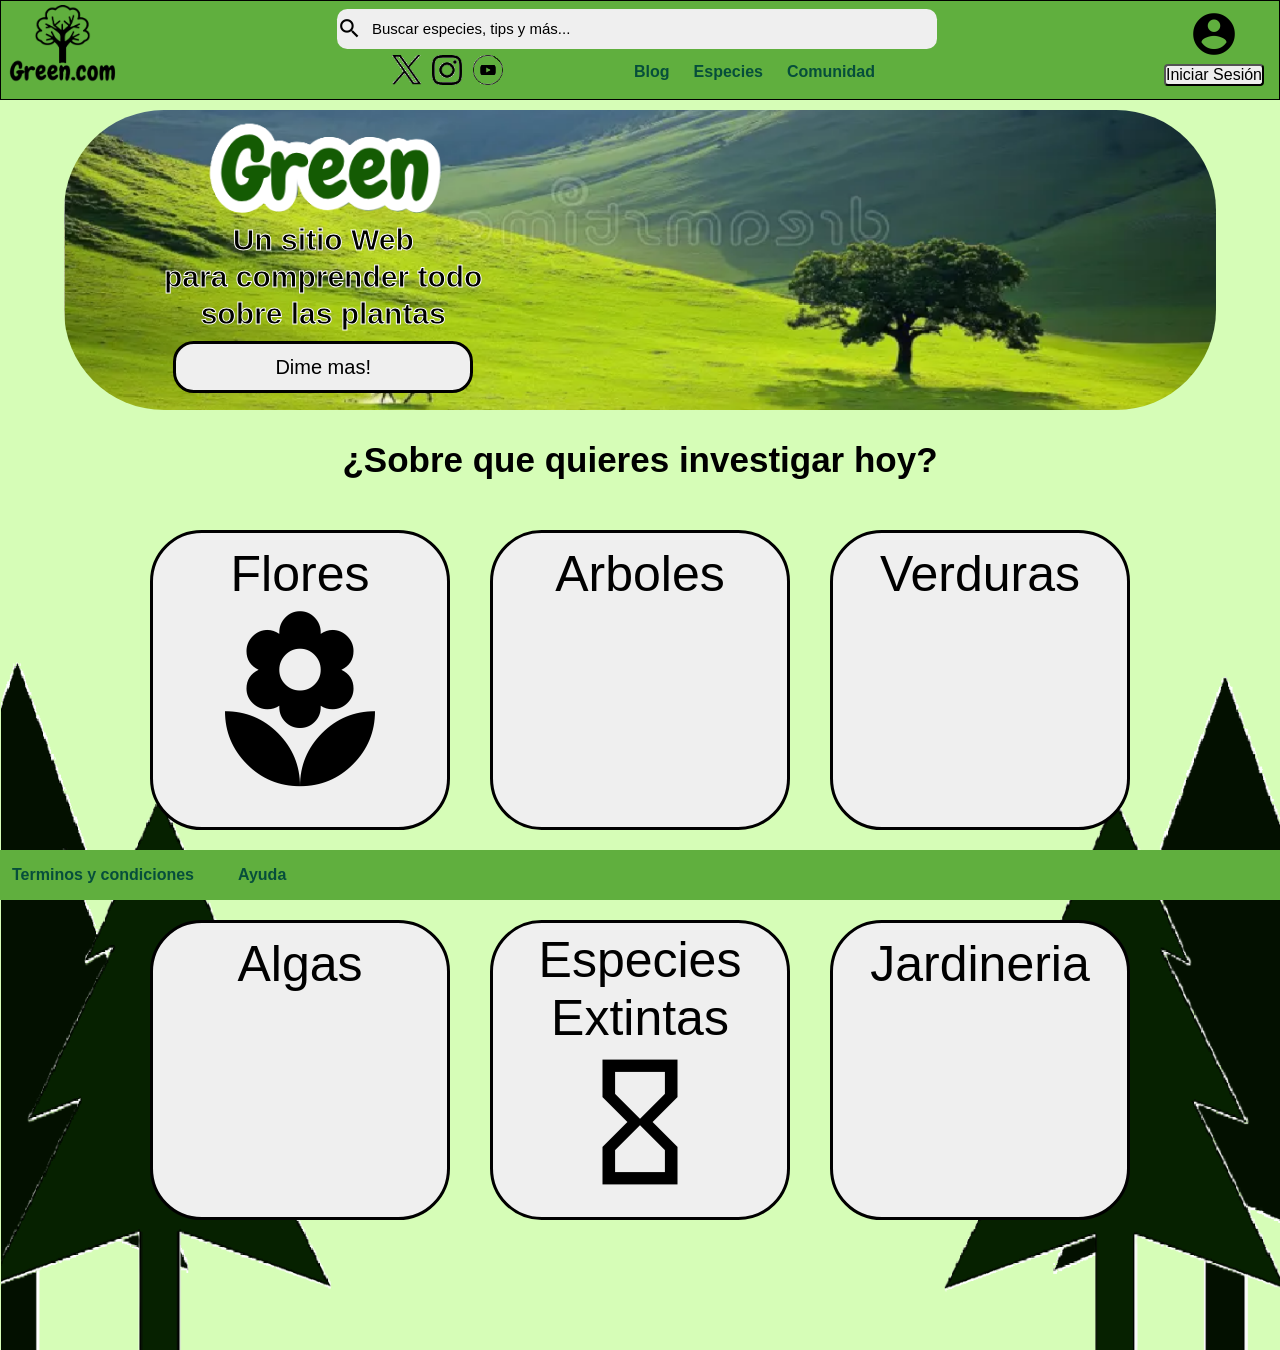
<file: index.html>
<!DOCTYPE html>
<html lang="es">
<head>
    <meta charset="UTF-8">
    <meta name="viewport" content="width=device-width, initial-scale=1.0">
    <title>Green</title>
    <link rel="stylesheet" href="style.css">
</head>
<body>

    <header>

        

        <div class="logo">

        <img src="Imagenes/Logo.png" alt="Green.com" width="120px" height="95%">

        <div class="registro2">
        <i class="material-icons" style="font-size: 50px">account_circle</i>
        <a href="Registro.html">
        <button class="IniSesion2">
         Iniciar Sesión
        </button>
        </a>
        </div>

        </div>

        <div class="nav">

        <a href="#">
        <button class="btnSearch">
           <i class="material-icons" style="font-size: 25px;">search</i>
           Buscar especies, tips y más...
        </button>
        </a>
        
        <div class="options">

        <div class="img_links">

        <a href="https://x.com/Milanesa_A32"><img src="Imagenes/X.png" alt="X" width="30px" height="30px"></a>

        <a href="https://instagram.com/mati_necochea?igsh=MWNtOGFpN201cXpqdw=="><img src="Imagenes/Instagram.png" alt="IG" width="30px" height="30px"></a>

        <a href="https://youtu.be/dQw4w9WgXcQ?si=vo7cfIt3jovoTtBj"><img src="Imagenes/Youtube.png" alt="YT" width="30px" height="30px"></a>

        </div>

        <div class="links">
        <a href="https://www.florespana.es/blog?srsltid=AYCX9vIjJDGZujv_6iD-gpYH-rKskk--OzDLZKDntG2If4FaYpg1rruQ"> Blog</a>
        <a href="https://articulos.infojardin.com/plantas/plantas.htm"> Especies</a>
        <a href="https://www.reddit.com/r/Forest/"> Comunidad</a>
        </div>
        
        </div> 
    
        </div>

        <div class="registro">

        <i class="material-icons" style="font-size: 50px">account_circle</i>

        <a href="Registro.html">
        <button class="IniSesion">
         Iniciar Sesión
        </button>
        </a>

        </div>

    </header>

    <main>

      <div class="main-img">

        <div class="presentation">
         <img src="Imagenes/GREEN.png" alt="GREEN"  width="250px" height="100px">
          <p>Un sitio Web</p>
          <p>para comprender todo</p>
          <p>sobre las plantas</p>
          <button class="SaberMas">Dime mas!</button>
        </div>
      </div>  

      <div class="intermedio">
        ¿Sobre que quieres investigar hoy?
      </div>

      <div class="Botones">
        
        <a href="https://es.wikipedia.org/wiki/Flor">
        <button class="flores">
          <p>Flores</p>
          <i class="material-icons" style="font-size: 200px">local_florist</i>
        </button>
        </a>

        <a href="https://es.wikipedia.org/wiki/%C3%81rbol">
        <button class="arboles">
          <p>Arboles</p>
          <i class="material-icons" style="font-size: 200px">park</i>
        </button>
        </a>

        <a href="https://www.paulinacocina.net/ingrediente/verduras">
        <button class="verduras">
          <p>Verduras</p>
          <i class="material-icons" style="font-size: 200px">soup_kitchen</i>
        </button>
        </a>

        <a href="https://es.wikipedia.org/wiki/Alga">
        <button class="PlantasMarinas">
          <p>Algas</p>
          <i class="material-icons" style="font-size: 200px">waves</i>
        </button>
        </a>
        
        <a href="https://ecologiaverde.elperiodico.com/20-plantas-extintas-2213.html">
        <button class="PlantasExtintas">
          <p>Especies Extintas</p>
          <i class="material-icons" style="font-size: 150px">hourglass_empty</i>
        </button>
        </a>

        <a href="https://es.wikipedia.org/wiki/Jardiner%C3%ADa">
        <button class="Jardineria">
          <p>Jardineria</p>
          <i class="material-icons" style="font-size: 200px">compost</i>
        </button>
        </a>

      </div>

    </main>

    <footer>

        <div class="terms">

        <a href="Imagenes/Legalidades.pdf"> Terminos y condiciones</a>
        <a href="Imagenes/Ayuda.png"> Ayuda</a>

        </div>
    </footer>

    <link rel="stylesheet" href="https://fonts.googleapis.com/icon?family=Material+Icons">
</body>
</html>
</file>
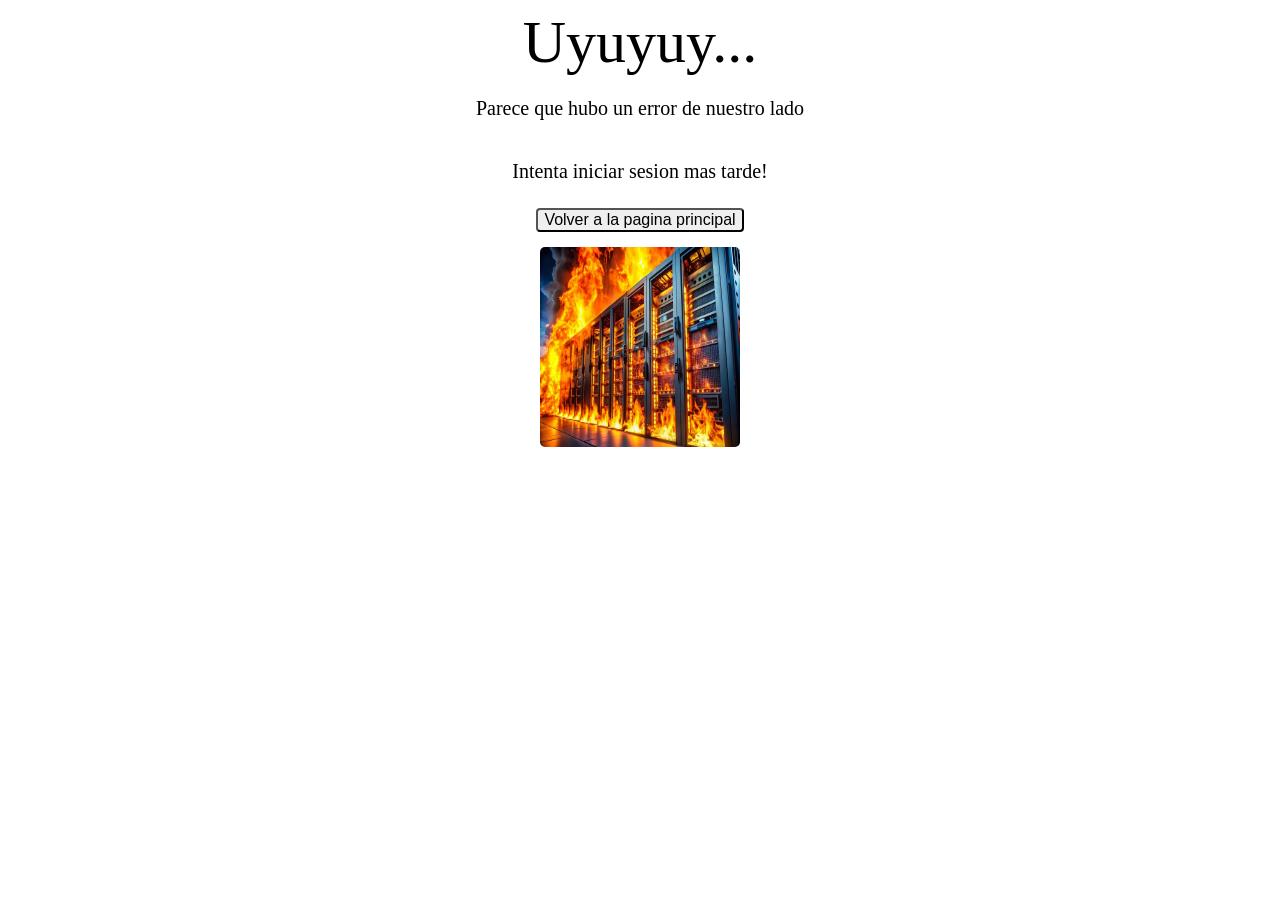
<file: Registro.html>
<!DOCTYPE html>
<html lang="es">
<head>
    <meta charset="UTF-8">
    <meta name="viewport" content="width=device-width, initial-scale=1.0">
    <title>Registro</title>

    <style>

        body {
            display: flex;
            align-items: center;
            flex-direction: column;
        }

        .Title {
            font-size: 60px;
        }

        p {
            font-size: 20px;
        }

        .Volver {
          border-radius: 4px;
          cursor: pointer;
          font-size: medium;
          margin: 5px;
          transition: transform 0.3s ease, box-shadow 0.3s ease;
        }

        .Volver:hover {
          transform: translateY(-5px) scale(1.05);
          box-shadow: 0 10px 20px rgba(0,0,0,0.3);
        }

        .Volver:active {
          transform: translateY(0) scale(0.98);
        }

        img {
            border-radius: 5px;
            margin: 10px;
        }

    </style>

</head>
<body>
    
    <span class="Title">Uyuyuy...</span>
    <p>Parece que hubo un error de nuestro lado</p>
    <p>Intenta iniciar sesion mas tarde!</p>

    <a href="index.html">
    <button class="Volver">
        Volver a la pagina principal
    </button>
    </a>

    <img src="Imagenes/Uy.png" height="200px" width="200px">


</body>
</html>
</file>
<file: style.css>
*{
    margin: 0;
    padding: 0;
    box-sizing: border-box;
}

body {
    font-family: 'Trebuchet MS', 'Lucida Sans Unicode', 'Lucida Grande', 'Lucida Sans', Arial, sans-serif ;
}

a {
    text-decoration: none;
}

/*contenedor principal del header*/

header {
  display: flex;  /*Activa el flex box*/
  align-items: center;
  justify-content: space-between; /*distribuye el logo a la izqquierda, el nav al centro, y el boton a la derecha*/
  width: 100%;
  height: 100px;
  background-color: rgb(96, 175, 62);
  box-sizing:border-box;
  border: 1px black solid;
}


.logo {
    font-size: 24px;
    font-weight: bold;
    color: black;
    padding: 2px 2px;
    border-radius: 4px;
    box-sizing: border-box;
    display: flex;
    align-items: left;
    justify-content: center;
}

.registro2 {
    display: none;
    justify-content: center; /* Centra los elementos horizontalmente */
    align-items: center;  
    flex-direction: column;
    padding: 10px;
}

.IniSesion2 {
    border-radius: 4px;
    cursor: pointer;
    font-size: medium;
    margin: 5px;
    transition: transform 0.3s ease, box-shadow 0.3s ease;
}

.IniSesion2:hover {
    transform: translateY(-5px) scale(1.05);
    box-shadow: 0 10px 20px rgba(0,0,0,0.3);
}

.IniSesion2:active {
    transform: translateY(0) scale(0.98);
}

.nav {
    display: flex;
    padding: 5px 5px;
    gap: 3px;
    justify-content: center;
    align-items: center;
    flex-direction: column;
}

.btnSearch {
    width: 600px;
    height: 40px;
    font-size: 15px;
    display: flex;
    justify-content: center; /* Centra los elementos horizontalmente */
    align-items: center;     /* Alinea los elementos verticalmente */
    gap: 10px;               /* Controla la separación entre el bloque de iconos y el de textos */
    justify-content:left;   
    border-radius: 1cap;
    border: 0;
    
    cursor: pointer;
    transition: transform 0.3s ease, box-shadow 0.3s ease;
}

.btnSearch:hover {
    transform: translateY(-5px) scale(1.05);
    box-shadow: 0 10px 20px rgba(0,0,0,0.3);
}

.btnSearch:active {
    transform: translateY(0) scale(0.98);
}


.options {
    display: flex;
    justify-content: center; /* Centra los elementos horizontalmente */
    align-items: center;     /* Alinea los elementos verticalmente */
    gap: 10px;               /* Controla la separación entre el bloque de iconos y el de textos */
    justify-content: space-between;
    width: 500px;
}

.img_links {
    font-weight: bold;
    padding: 2px 2px;
    border-radius: 4px;
    box-sizing: border-box;
}

.img_links img {
    margin: 0 3px;
}

.links {
    display: flex;
    padding: 3px 0;
    justify-content: center;
    align-items: center;
}

.links a {
    text-decoration: none;
    color: rgb(6, 78, 59);
    font-size: 16px;
    padding: 8px 12px;
    border-radius: 4px;
    font-weight: bold;
    transition: background-color 0.3s;
}

.links a:hover {
    color: rgb(4, 120, 87);
}

.registro {
    display: flex;
    justify-content: center; /* Centra los elementos horizontalmente */
    align-items: center;  
    flex-direction: column;
    padding: 10px;
}

.IniSesion {
    border-radius: 4px;
    cursor: pointer;
    font-size: medium;
    margin: 5px;
    transition: transform 0.3s ease, box-shadow 0.3s ease;
}

.IniSesion:hover {
    transform: translateY(-5px) scale(1.05);
    box-shadow: 0 10px 20px rgba(0,0,0,0.3);
}

.IniSesion:active {
    transform: translateY(0) scale(0.98);
}

main {
    background-color: rgb(214, 253, 183);
    width: 100%;
    height: 1250px;
    display: flex;
    gap: 20px;
    align-items: center;
    flex-direction: column;
    background-image: url(Imagenes/Fondo.png);
    background-size: contain; /* Ajusta la imagen al ancho de la pantalla sin deformar */
    background-repeat: no-repeat; /* Evita que se duplique */
    background-position: bottom center; /* La fija arriba de todo */
}

.main-img {
    width: 90%;
    height: 300px;
    margin: 10px;
    background-image: url(Imagenes/Paisaje.png);
    background-size: cover;
    display: flex;
    justify-content: left; 
    border-radius: 100px;
}

.presentation {
    margin: 10px 100px;
    display: flex;
    gap: 3px;
    align-items: center;
    flex-direction: column;
    text-align: center;
    font-weight: bold;
    font-size: 30px;
}

.presentation p {
  color: black; 
  -webkit-text-stroke: 1px white;
}

.SaberMas {
    margin: 7px;
    width: 300px;
    height: 70px;
    font-size: 20px;
    border-radius: 1.5cap;
    border: 3px black solid;
    cursor: pointer;
    transition: transform 0.3s ease, box-shadow 0.3s ease;
}

.SaberMas:hover {
    transform: translateY(-5px) scale(1.05);
    box-shadow: 0 10px 20px rgba(0,0,0,0.3);
}

.SaberMas:active {
    transform: translateY(0) scale(0.98);
}

.intermedio {
    width: fit-content;
    height: fit-content;
    font-size: 35px;
    font-weight: bold;
}

.Botones {
   width: 90%;
   height: 740px;
   margin: 10px;
   display: grid;
   grid-template-columns: repeat(3, 300px); /* Crea exactamente 3 columnas del mismo ancho */
   gap: 40px;                            /* Espaciado de 10px entre cada botón */
   justify-content: center;
}

.Botones button {
    font-size: 50px;
    height: 300px;
    width: 300px;
    margin: 20px 0px;
    border-radius: 1.5cap;
    border: 3px black solid;
    cursor: pointer;
    transition: transform 0.3s ease, box-shadow 0.3s ease;
}

.Botones button:hover {
    transform: translateY(-5px) scale(1.05);
    box-shadow: 0 10px 20px rgba(0,0,0,0.3);
}

.Botones button:active {
    transform: translateY(0) scale(0.98);
}

footer {
  display: flex;  /*Activa el flex box*/
  align-items: center;
  justify-content: space-between; /*distribuye el logo a la izqquierda, el nav al centro, y el boton a la derecha*/
  width: 100%;
  height: 50px;
  background-color: rgb(96, 175, 62);
  box-sizing:border-box;
  /*Esto aun no lo enseña el profe*/
  position: fixed; 
  bottom: 0; 
  left: 0;
  /**/
}

.terms {
    display: flex;
    gap: 20px;
    padding: 5px 0;
    justify-content: center;
    align-items: center;
}

.terms a {
    text-decoration: none;
    color: rgb(6, 78, 59);
    font-weight: bold;
    font-size: 16px;
    padding: 8px 12px;
    border-radius: 4px;
    transition: background-color 0.3s;
}

.terms a:hover {
    color: rgb(4, 120, 87);
}

/*Para pantallas pequeñas, colapsar los elementos en columna*/

@media (max-width: 600px) {
    header {
        display: flex;
        flex-direction: column;
        height:auto;
        padding: 15px;
        gap: 15px;
    }

    .options {
        display: flex;
        flex-direction: column;
        width: auto;
    }

    .registro2 {
        display: flex;
        margin-left: 20px;
    }

    .nav {
        flex-wrap: wrap; /*Permite que los enlaces salten de linea*/
        justify-content: center;
    }

    .btnSearch {
        width: 100%;
    }

    .registro {
        display: none;
    }

    main {
        height: 2600px;
    }

    .main-img {
        border-radius: 100px;
        display: flex;
        align-items: center;
        flex-direction: column;
        height: auto;
    }

    .SaberMas {
        width: 200px;
        height: 50px;
    }

    .intermedio {
        text-align: center;
    }

    .Botones {
        display: flex;
        align-items: center;
        flex-direction: column;
        height: auto;
    }

    .Botones button {
        margin: 10px 0px;
    }

    footer {
        display: flex;
        flex-direction: column;
        height:auto;
        width: 100%;
        padding: 15px;
        gap: 15px;
    }

    .terms {
        flex-wrap: wrap; /*Permite que los enlaces salten de linea*/
        justify-content: center; 
    }
}
</file>
